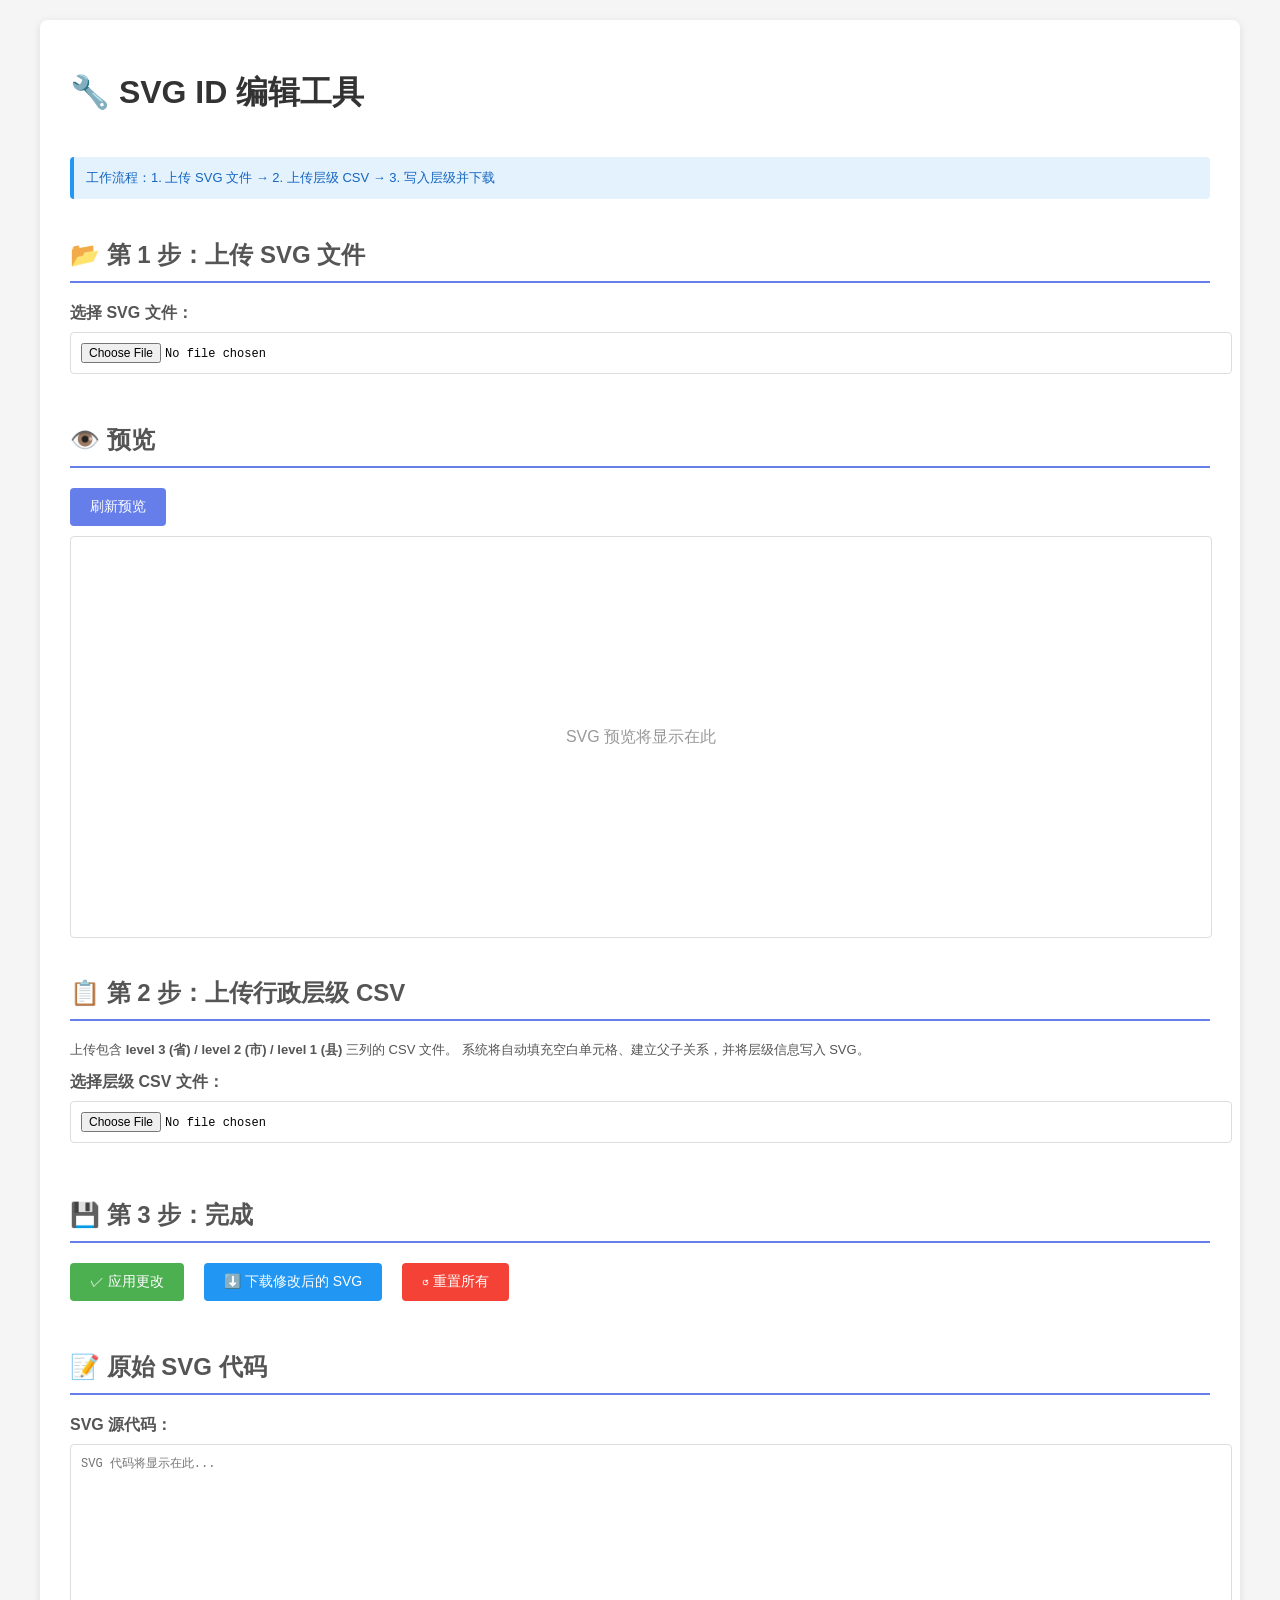
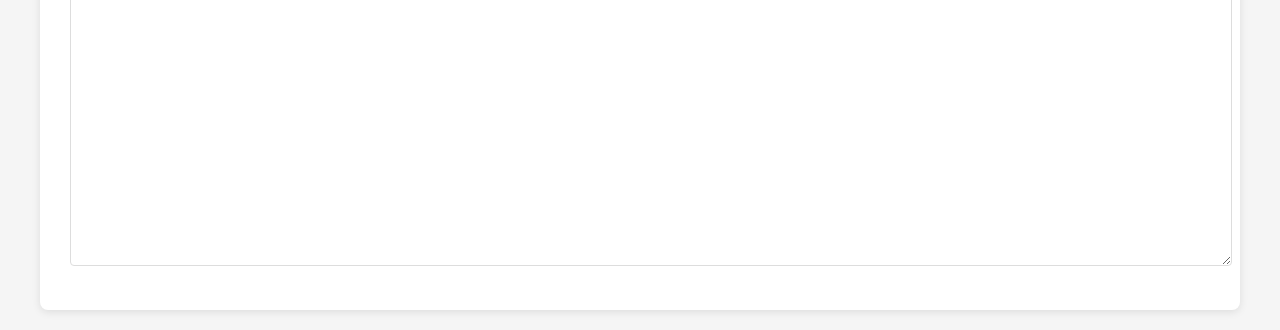
<file: svg-editor.html>
<!DOCTYPE html>
<html lang="zh-CN">
<head>
    <meta charset="UTF-8">
    <meta name="viewport" content="width=device-width, initial-scale=1.0">
    <title>SVG ID 编辑工具</title>
    <style>
        body {
            font-family: Arial, sans-serif;
            max-width: 1200px;
            margin: 0 auto;
            padding: 20px;
            background: #f5f5f5;
        }
        .container {
            background: white;
            padding: 30px;
            border-radius: 8px;
            box-shadow: 0 2px 8px rgba(0,0,0,0.1);
            display: grid;
            grid-template-columns: 1fr 1fr;
            gap: 20px;
        }
        h1 {
            grid-column: 1 / -1;
            color: #333;
        }
        .info {
            grid-column: 1 / -1;
            background: #e3f2fd;
            border-left: 4px solid #2196F3;
            padding: 12px;
            border-radius: 4px;
            color: #1565c0;
            font-size: 13px;
        }
        h2 {
            color: #555;
            border-bottom: 2px solid #667eea;
            padding-bottom: 10px;
        }
        label {
            display: block;
            margin-bottom: 8px;
            font-weight: bold;
            color: #555;
        }
        input[type="file"],
        textarea,
        input[type="text"] {
            width: 100%;
            padding: 10px;
            border: 1px solid #ddd;
            border-radius: 4px;
            font-family: monospace;
            font-size: 12px;
            margin-bottom: 10px;
        }
        textarea {
            min-height: 400px;
            resize: vertical;
        }
        button {
            background: #667eea;
            color: white;
            padding: 10px 20px;
            border: none;
            border-radius: 4px;
            cursor: pointer;
            font-size: 14px;
            margin-right: 10px;
            margin-bottom: 10px;
        }
        button:hover {
            background: #5568d3;
        }
        .button-group {
            display: flex;
            gap: 10px;
            flex-wrap: wrap;
        }
        .success {
            background: #e8f5e9;
            border-left: 4px solid #4caf50;
            color: #2e7d32;
            padding: 12px;
            border-radius: 4px;
            margin-bottom: 10px;
        }
        .error {
            background: #ffebee;
            border-left: 4px solid #f44336;
            color: #c62828;
            padding: 12px;
            border-radius: 4px;
            margin-bottom: 10px;
        }
        #preview {
            width: 100%;
            height: 400px;
            border: 1px solid #ddd;
            border-radius: 4px;
            background: white;
        }
    </style>
</head>
<body>
    <div class="container">
        <h1>🔧 SVG ID 编辑工具</h1>
        
        <div class="info">
            工作流程：1. 上传 SVG 文件 → 2. 上传层级 CSV → 3. 写入层级并下载
        </div>

        <div style="grid-column: 1 / -1;">
            <h2>📂 第 1 步：上传 SVG 文件</h2>
            <label for="svgFile">选择 SVG 文件：</label>
            <input type="file" id="svgFile" accept=".svg" />
            <div id="message"></div>
        </div>

        <div style="grid-column: 1 / -1;">
            <h2>👁️ 预览</h2>
            <button onclick="previewSvg()">刷新预览</button>
            <div id="preview">
                <svg style="width: 100%; height: 100%;">
                    <text x="50%" y="50%" text-anchor="middle" dy=".3em" fill="#999">
                        SVG 预览将显示在此
                    </text>
                </svg>
            </div>
        </div>

        <div style="grid-column: 1 / -1;">
            <h2>📋 第 2 步：上传行政层级 CSV</h2>
            <p style="font-size:13px;color:#555;">上传包含 <strong>level 3 (省) / level 2 (市) / level 1 (县)</strong> 三列的 CSV 文件。
            系统将自动填充空白单元格、建立父子关系，并将层级信息写入 SVG。</p>
            <label for="csvFile">选择层级 CSV 文件：</label>
            <input type="file" id="csvFile" accept=".csv" />
            <div id="csvStatus"></div>
            <div class="button-group" id="hierarchyButtons" style="display:none; margin-top:6px;">
                <button onclick="applyHierarchyToSvg()" style="background:#4caf50;">✓ 将层级关系写入 SVG</button>
            </div>
            <div id="hierarchyStats" style="margin-top:6px; font-size:12px; color:#555;"></div>
        </div>

        <div style="grid-column: 1 / -1;">
            <h2>💾 第 3 步：完成</h2>
            <div class="button-group">
                <button onclick="applySvg()" style="background: #4caf50;">✓ 应用更改</button>
                <button onclick="downloadSvg()" style="background: #2196F3;">⬇️ 下载修改后的 SVG</button>
                <button onclick="resetAll()" style="background: #f44336;">↺ 重置所有</button>
            </div>
        </div>

        <div style="grid-column: 1 / -1;">
            <h2>📝 原始 SVG 代码</h2>
            <label for="svgCode">SVG 源代码：</label>
            <textarea id="svgCode" placeholder="SVG 代码将显示在此..."></textarea>
        </div>
    </div>

    <script>
        let svgContent = '';
        let svgDoc = null;

        document.getElementById('svgFile').addEventListener('change', function(e) {
            const file = e.target.files[0];
            if (!file) return;

            const reader = new FileReader();
            reader.onload = function(event) {
                try {
                    svgContent = event.target.result;
                    const parser = new DOMParser();
                    svgDoc = parser.parseFromString(svgContent, 'image/svg+xml');
                    
                    if (svgDoc.getElementsByTagName('parsererror').length > 0) {
                        showError('SVG 文件解析失败，请检查文件格式。');
                        return;
                    }

                    document.getElementById('svgCode').value = svgContent;
                    const count = svgDoc.querySelectorAll('path, polygon, circle, rect').length;
                    showSuccess(`✓ 成功加载 SVG 文件，共 ${count} 条路径。`);
                    previewSvg();
                } catch (error) {
                    showError('读取文件失败: ' + error.message);
                }
            };
            reader.readAsText(file);
        });

        function applySvg() {
            try {
                svgContent = new XMLSerializer().serializeToString(svgDoc);
                document.getElementById('svgCode').value = svgContent;
                showSuccess('✓ 更改已应用');
            } catch (error) {
                showError('应用更改失败: ' + error.message);
            }
        }

        function downloadSvg() {
            if (!svgContent) { showError('请先上传 SVG 文件'); return; }
            const blob = new Blob([svgContent], { type: 'image/svg+xml' });
            const url = URL.createObjectURL(blob);
            const a = document.createElement('a');
            a.href = url;
            a.download = 'china-map-edited.svg';
            document.body.appendChild(a);
            a.click();
            document.body.removeChild(a);
            URL.revokeObjectURL(url);
            showSuccess('✓ SVG 文件已下载！');
        }

        function previewSvg() {
            if (!svgContent) return;
            document.getElementById('preview').innerHTML = svgContent;
        }

        function resetAll() {
            if (confirm('确定要重置所有更改吗？')) {
                svgContent = '';
                svgDoc = null;
                hierarchyData = null;
                document.getElementById('svgFile').value = '';
                document.getElementById('csvFile').value = '';
                document.getElementById('svgCode').value = '';
                document.getElementById('preview').innerHTML = '<svg style="width: 100%; height: 100%;"><text x="50%" y="50%" text-anchor="middle" dy=".3em" fill="#999">SVG 预览将显示在此</text></svg>';
                document.getElementById('message').innerHTML = '';
                document.getElementById('csvStatus').innerHTML = '';
                document.getElementById('hierarchyStats').textContent = '';
                document.getElementById('hierarchyButtons').style.display = 'none';
            }
        }

        function showSuccess(msg) {
            const messageDiv = document.getElementById('message');
            messageDiv.innerHTML = `<div class="success">${msg}</div>`;
            setTimeout(() => { messageDiv.innerHTML = ''; }, 5000);
        }

        function showError(msg) {
            const messageDiv = document.getElementById('message');
            messageDiv.innerHTML = `<div class="error">${msg}</div>`;
            setTimeout(() => { messageDiv.innerHTML = ''; }, 5000);
        }

        // ── Hierarchy CSV upload ──────────────────────────────────────────────

        let hierarchyData = null;

        document.getElementById('csvFile').addEventListener('change', function(e) {
            const file = e.target.files[0];
            if (!file) return;
            const reader = new FileReader();
            reader.onload = function(event) {
                hierarchyData = parseCsvHierarchy(event.target.result);
                const { provinceCodes, cityCodes, countyCodes } = hierarchyData;
                document.getElementById('csvStatus').innerHTML =
                    `<div class="success">✓ 已加载：${provinceCodes.size} 个省，${cityCodes.size} 个市，${countyCodes.size} 个县/区</div>`;
                document.getElementById('hierarchyButtons').style.display = 'flex';
                // Show a few sample province codes
                document.getElementById('hierarchyStats').textContent =
                    '省份代码示例：' + Array.from(provinceCodes).slice(0, 6).join(', ');
            };
            reader.readAsText(file);
        });

        /**
         * Parse the 3-column CSV (level3=province, level2=city, level1=county).
         * Empty cells inherit the value from the previous row (continuation format).
         */
        function parseCsvHierarchy(csvText) {
            const lines = csvText.replace(/\r\n/g, '\n').replace(/\r/g, '\n').trim().split('\n');
            const dataLines = lines.slice(1); // skip header

            const countyToCity   = {}; // countyCode  → cityCode     (raw 6-digit)
            const cityToProvince = {}; // cityCode    → provinceCode (raw 6-digit)
            const provinceCodes  = new Set();
            const cityCodes      = new Set();
            const countyCodes    = new Set();

            let currentProvince = '';
            let currentCity     = '';

            for (const line of dataLines) {
                if (!line.trim()) continue;
                const cols = line.split(',').map(c => c.trim());
                const l3 = cols[0]; // province
                const l2 = cols[1]; // city
                const l1 = cols[2]; // county

                if (l3) currentProvince = l3;
                if (l2) currentCity     = l2;

                if (currentProvince) provinceCodes.add(currentProvince);

                if (currentCity) {
                    cityCodes.add(currentCity);
                    if (currentProvince) cityToProvince[currentCity] = currentProvince;
                }

                if (l1) {
                    countyCodes.add(l1);
                    if (currentCity)    countyToCity[l1]  = currentCity;
                }
            }

            return { countyToCity, cityToProvince, provinceCodes, cityCodes, countyCodes };
        }

        /**
         * For every path whose ID contains a 6-digit code:
         *  - Province → rename id to "xxxxxx-3", set data-level="3"
         *  - City      → rename id to "xxxxxx-2", set data-level="2", data-parent="provCode-3"
         *  - County    → keep id as "xxxxxx",     set data-level="1", data-parent="cityCode-2"
         * Then embed the full hierarchy as <metadata id="hierarchy"> JSON in the SVG.
         */
        function applyHierarchyToSvg() {
            if (!svgDoc)       { showError('请先上传 SVG 文件');         return; }
            if (!hierarchyData){ showError('请先上传层级 CSV 文件');     return; }

            const { countyToCity, cityToProvince, provinceCodes, cityCodes, countyCodes } = hierarchyData;
            const paths = svgDoc.querySelectorAll('path, polygon, circle, rect');
            let provinces = 0, cities = 0, counties = 0, unmatched = 0;

            paths.forEach(path => {
                const currentId = path.getAttribute('id') || '';
                const m = currentId.match(/(\d{6})/);
                if (!m) { unmatched++; return; }
                const code = m[1];

                if (provinceCodes.has(code)) {
                    path.setAttribute('data-level', '3');
                    path.removeAttribute('data-parent');
                    provinces++;

                } else if (cityCodes.has(code)) {
                    path.setAttribute('data-level', '2');
                    const parentCode = cityToProvince[code];
                    if (parentCode) path.setAttribute('data-parent', parentCode);
                    else            path.removeAttribute('data-parent');
                    cities++;

                } else if (countyCodes.has(code)) {
                    path.setAttribute('data-level', '1');
                    const parentCode = countyToCity[code];
                    if (parentCode) path.setAttribute('data-parent', parentCode);
                    else            path.removeAttribute('data-parent');
                    counties++;

                } else {
                    unmatched++;
                }
            });

            // Embed hierarchy JSON in <metadata id="hierarchy"> using raw 6-digit codes
            let metadata = svgDoc.querySelector('metadata#hierarchy');
            if (!metadata) {
                metadata = svgDoc.createElementNS('http://www.w3.org/2000/svg', 'metadata');
                metadata.setAttribute('id', 'hierarchy');
                const svgEl = svgDoc.querySelector('svg');
                svgEl.insertBefore(metadata, svgEl.firstChild);
            }
            metadata.textContent = JSON.stringify({ countyToCity, cityToProvince });

            applySvg();
            previewSvg();
            showSuccess(`✓ 层级已写入 SVG：${provinces} 省，${cities} 市，${counties} 县/区（${unmatched} 个未匹配路径）`);
        }
    </script>
</body>
</html>
</file>
